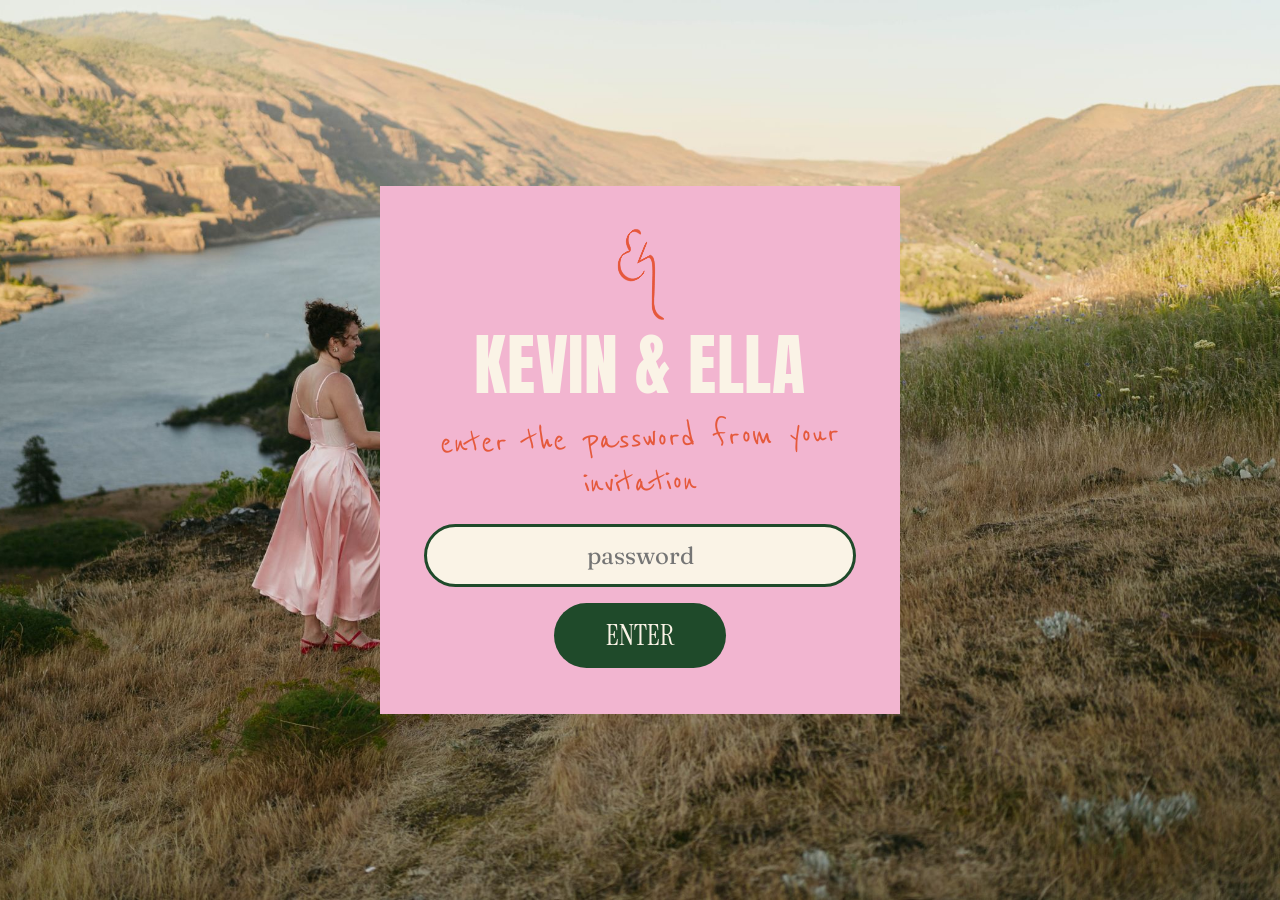
<file: index.html>
<!doctype html>
<html lang="en">
<head>
<meta charset="utf-8">
<meta name="viewport" content="width=device-width,initial-scale=1">
<title>Kevin &amp; Ella</title>
<meta name="robots" content="noindex">
<link rel="preconnect" href="https://fonts.googleapis.com"><link rel="preconnect" href="https://fonts.gstatic.com" crossorigin>
<link href="https://fonts.googleapis.com/css2?family=Anton&family=Instrument+Serif:ital@0;1&family=Fraunces:ital,wght@0,400;0,600;1,400&family=Reenie+Beanie&display=swap" rel="stylesheet">
<link rel="stylesheet" href="css/site.css">
<style>
.gate{position:relative;min-height:100vh;display:flex;align-items:center;justify-content:center;text-align:center;background:var(--green) url(img/hero.jpg) center/cover}
.card{position:relative;background:var(--pink);width:min(520px,90%);padding:40px 44px 46px;margin:60px 0}
.card h1{font-size:clamp(44px,5.6vw,68px);color:var(--paper);margin-top:8px}
.card .script{font-size:40px;line-height:1.1;color:var(--red);margin:18px 0 20px;transform:rotate(-1.5deg)}
.card input{text-align:center;font-size:24px;padding:14px 24px}
</style>
</head>
<body data-page="gate">
<main class="gate">
  <form class="card" id="gate">
    <div style="display:flex;justify-content:center;margin-bottom:6px" id="mono"></div>
    <h1 class="display">Kevin &amp; Ella</h1>
    <label class="script" for="pw" style="display:block">enter the password from your invitation</label>
    <input class="field" type="password" id="pw" autocomplete="off" placeholder="password">
    <button class="btn dark" type="submit" style="margin-top:16px;padding:14px 52px">ENTER</button>
    <div class="script note" id="bad" hidden>hmm, that's not it. check your invitation!</div>
  </form>
</main>
<script src="js/site.js"></script>
<script>
document.getElementById('mono').innerHTML = KE.monogram(96);
var next = new URLSearchParams(location.search).get('next') || 'home.html';
if (!/^[a-z-]+\.html$/.test(next) || next === 'index.html') next = 'home.html';
try { if (localStorage.getItem(KE.KEY) === '1') location.replace(next); } catch (e) {}
document.getElementById('gate').addEventListener('submit', function (e) {
  e.preventDefault();
  var btn = this.querySelector('button');
  btn.disabled = true;
  KE.checkPassword(document.getElementById('pw').value).then(function (ok) {
    if (ok) {
      try { localStorage.setItem(KE.KEY, '1'); } catch (err) {}
      location.href = next;
    } else {
      document.getElementById('bad').hidden = false;
      btn.disabled = false;
    }
  });
});
</script>
</body>
</html>
</file>
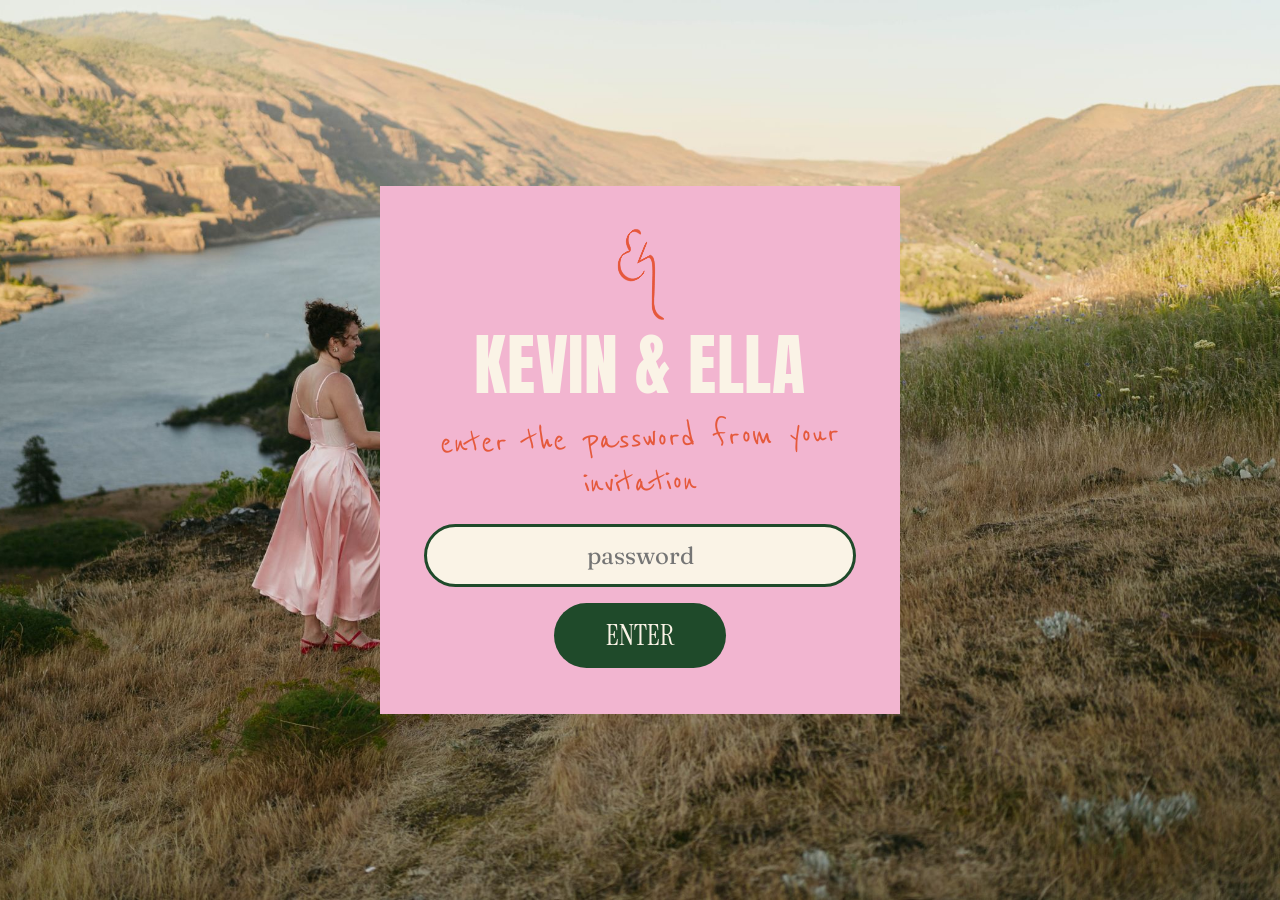
<file: faq.html>
<!doctype html>
<html lang="en">
<head>
<meta charset="utf-8">
<meta name="viewport" content="width=device-width,initial-scale=1">
<title>FAQs · Kevin &amp; Ella</title>
<meta name="robots" content="noindex">
<link rel="preconnect" href="https://fonts.googleapis.com"><link rel="preconnect" href="https://fonts.gstatic.com" crossorigin>
<link href="https://fonts.googleapis.com/css2?family=Anton&family=Instrument+Serif:ital@0;1&family=Fraunces:ital,wght@0,400;0,600;1,400&family=Reenie+Beanie&display=swap" rel="stylesheet">
<link rel="stylesheet" href="css/site.css">
<style>
.faqs{display:flex;flex-wrap:wrap;gap:30px;padding:56px 6% 0;align-items:flex-start}
.faqs details{flex:1 1 440px;border:4px solid;border-radius:44px;padding:22px 34px}
.faqs summary{cursor:pointer;font:30px "Instrument Serif",Georgia,serif}
.faqs summary .n{font:36px "Reenie Beanie",cursive;color:var(--red);margin-right:12px}
.faqs p{font:34px/1.1 "Reenie Beanie",cursive;color:var(--red);margin:12px 0 0}
</style>
</head>
<body data-page="faq">
<header id="topbar"></header>
<main>
  <header class="page-head bg-pink"><div class="script kicker">questions we've definitely been asked</div><h1 class="display">FAQs</h1></header>
  <section class="faqs">
    <details open style="border-color:var(--orange)"><summary><span class="n">01</span>What should I wear?</summary><p>[Dress code answer.]</p></details>
    <details style="border-color:var(--pink)"><summary><span class="n">02</span>Can I bring a plus-one?</summary><p>[Plus-one policy.]</p></details>
    <details style="border-color:var(--lime)"><summary><span class="n">03</span>Are kids invited?</summary><p>[Kids policy.]</p></details>
    <details style="border-color:var(--red)"><summary><span class="n">04</span>Where do I park?</summary><p>[Parking and transport.]</p></details>
    <details style="border-color:var(--pink)"><summary><span class="n">05</span>I have dietary needs.</summary><p>Add them to the allergies box on the <a href="rsvp.html">RSVP</a> for each person in your party.</p></details>
    <details style="border-color:var(--orange)"><summary><span class="n">06</span>When is the RSVP deadline?</summary><p>[DEADLINE.]</p></details>
  </section>
  <div style="padding:44px 6% 0"><span class="script" style="font-size:50px;color:var(--red)">still stuck? text us!</span></div>
</main>
<footer id="foot"></footer>
<script src="js/site.js"></script>
</body>
</html>
</file>
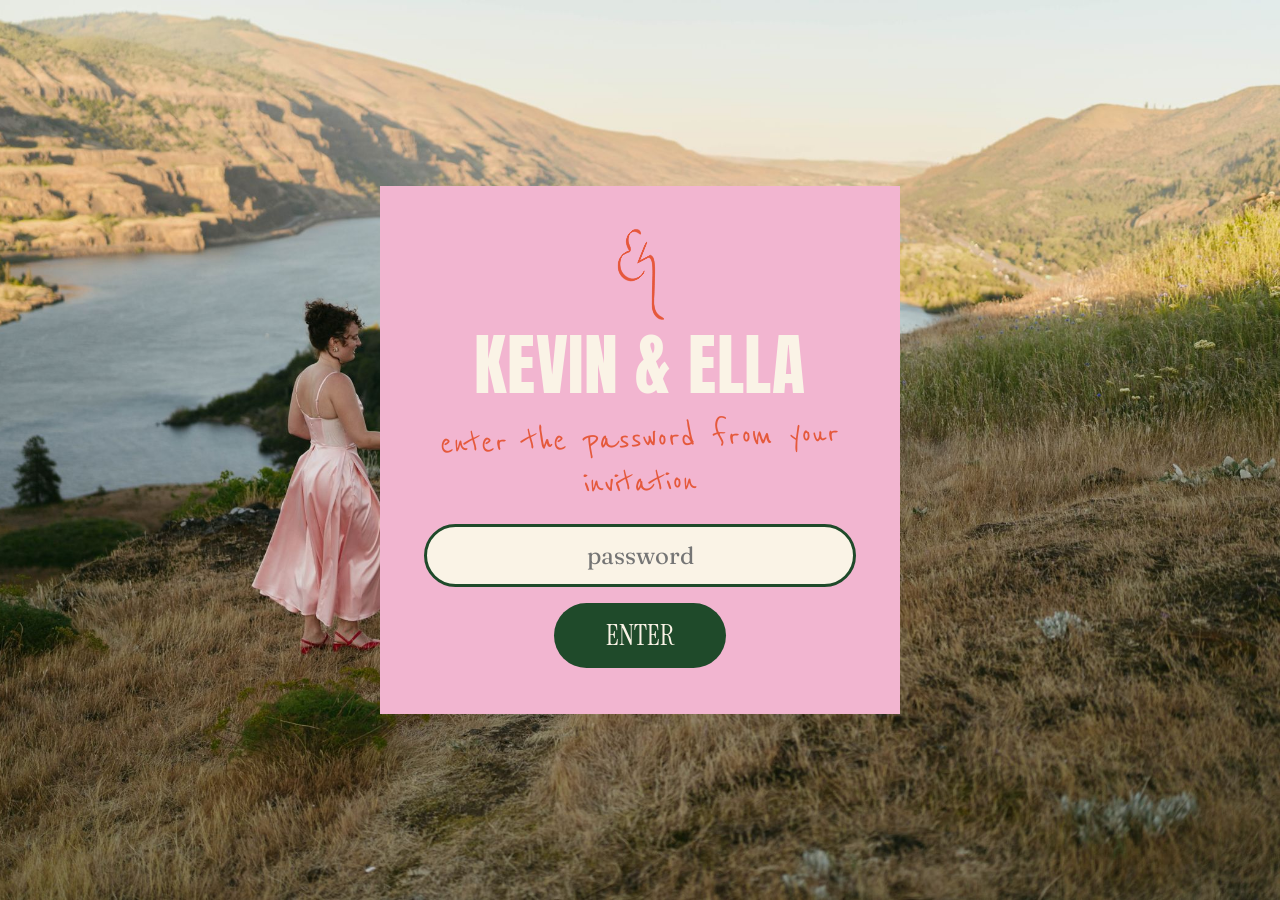
<file: home.html>
<!doctype html>
<html lang="en">
<head>
<meta charset="utf-8">
<meta name="viewport" content="width=device-width,initial-scale=1">
<title>Kevin &amp; Ella · July 11, 2027</title>
<meta name="robots" content="noindex">
<link rel="preconnect" href="https://fonts.googleapis.com"><link rel="preconnect" href="https://fonts.gstatic.com" crossorigin>
<link href="https://fonts.googleapis.com/css2?family=Anton&family=Instrument+Serif:ital@0;1&family=Fraunces:ital,wght@0,400;0,600;1,400&family=Reenie+Beanie&display=swap" rel="stylesheet">
<link rel="stylesheet" href="css/site.css">
<style>
.hero{position:relative;min-height:720px;display:flex;align-items:center;justify-content:center;overflow:hidden;background:var(--green)}
.hero>img{position:absolute;inset:0;width:100%;height:100%;object-fit:cover}
.hero .card{position:relative;background:var(--pink);width:min(520px,88%);padding:40px 44px 46px;margin:70px 0}
.hero .name{font-size:clamp(80px,11vw,150px);color:var(--paper)}
.hero .amp{font:clamp(60px,7vw,100px) "Instrument Serif",Georgia,serif;line-height:.8;margin:2px 0 2px 6px}
.save{background:var(--lime);padding:70px 6% 90px;display:flex;flex-wrap:wrap;gap:40px 6%;align-items:center}
</style>
</head>
<body data-page="home">
<header id="topbar"></header>
<main>
  <section class="hero">
    <img src="img/hero.jpg" alt="Kevin and Ella on a grassy hillside above the Columbia River">
    <div class="card">
      <div class="script" style="font-size:44px;transform:rotate(-3deg)">July 11, 2027 · white salmon, WA</div>
      <div style="margin-top:14px">
        <h1 class="display name">Kevin</h1>
        <div class="amp" aria-hidden="true">&amp;</div>
        <h1 class="display name">Ella</h1>
      </div>
      <div class="script" style="font-size:44px;color:var(--red);margin-top:22px;transform:rotate(-2deg)">invite you to celebrate their wedding</div>
    </div>
  </section>

  <section class="save">
    <div style="flex:1 1 420px">
      <div class="script" style="font-size:50px;color:var(--paper);transform:rotate(-3deg)">save the</div>
      <h2 class="display" style="font-size:clamp(90px,16vw,230px);color:var(--paper)">date</h2>
      <div class="script" style="font-size:44px;margin-top:14px">rocky hill · white salmon, washington</div>
    </div>
    <div style="flex:1 1 360px;max-width:460px">
      <div aria-hidden="true" style="position:relative;z-index:4;text-align:right;margin:0 0 -4px">
        <svg viewBox="0 0 260 150" width="230" style="display:inline-block;overflow:visible;margin-right:30px">
          <defs><filter id="rough" x="-5%" y="-5%" width="110%" height="110%"><feTurbulence type="fractalNoise" baseFrequency=".035" numOctaves="2" seed="3"/><feDisplacementMap in="SourceGraphic" scale="7"/></filter></defs>
          <g filter="url(#rough)" fill="none" stroke="#E5593C" stroke-width="4" stroke-linecap="round" stroke-linejoin="round"><path d="M110 74Q170 78 188 134M188 134l-18-24M188 134l16-26"/></g>
          <text x="20" y="56" font-family="Reenie Beanie, cursive" font-size="64" fill="#E5593C" transform="rotate(-6 20 56)">that's us!</text>
        </svg>
      </div>
      <div class="frame">
        <div class="pic" style="aspect-ratio:4/5"><img src="img/windsurf.jpg" alt="Kevin and Ella windsurfing on the Columbia River" style="object-position:52% 50%"></div>
      </div>
    </div>
  </section>

  <section class="blocks" style="margin-top:40px">
    <div class="block bg-pink"><h3>the day</h3><p>July 11, 2027 at Rocky Hill. See <a href="big-day.html">the big day</a> page for the full schedule.</p></div>
    <div class="block bg-orange"><h3>our story</h3><p>[A line or two about how Kevin and Ella met.]</p></div>
    <div class="block bg-red"><h3>dress code</h3><p>[DRESS CODE]</p></div>
  </section>

  <section class="strip" aria-label="Photo gallery">
    <div class="track" id="track"></div>
  </section>

  <div style="text-align:center;padding:56px 5% 0">
    <a class="btn" href="rsvp.html">RSVP</a>
    <a class="btn outline" href="registry.html" style="margin-left:12px">REGISTRY</a>
  </div>
</main>
<footer id="foot"></footer>
<script src="js/site.js"></script>
<script>
(function () {
  var html = '';
  for (var pass = 0; pass < 2; pass++)
    for (var i = 1; i <= 8; i++)
      html += '<img src="img/gallery-' + i + '.jpg" alt="' + (pass ? '' : 'Kevin and Ella engagement photo') + '"' + (pass ? ' aria-hidden="true"' : '') + ' loading="lazy">';
  document.getElementById('track').innerHTML = html;
})();
</script>
</body>
</html>
</file>
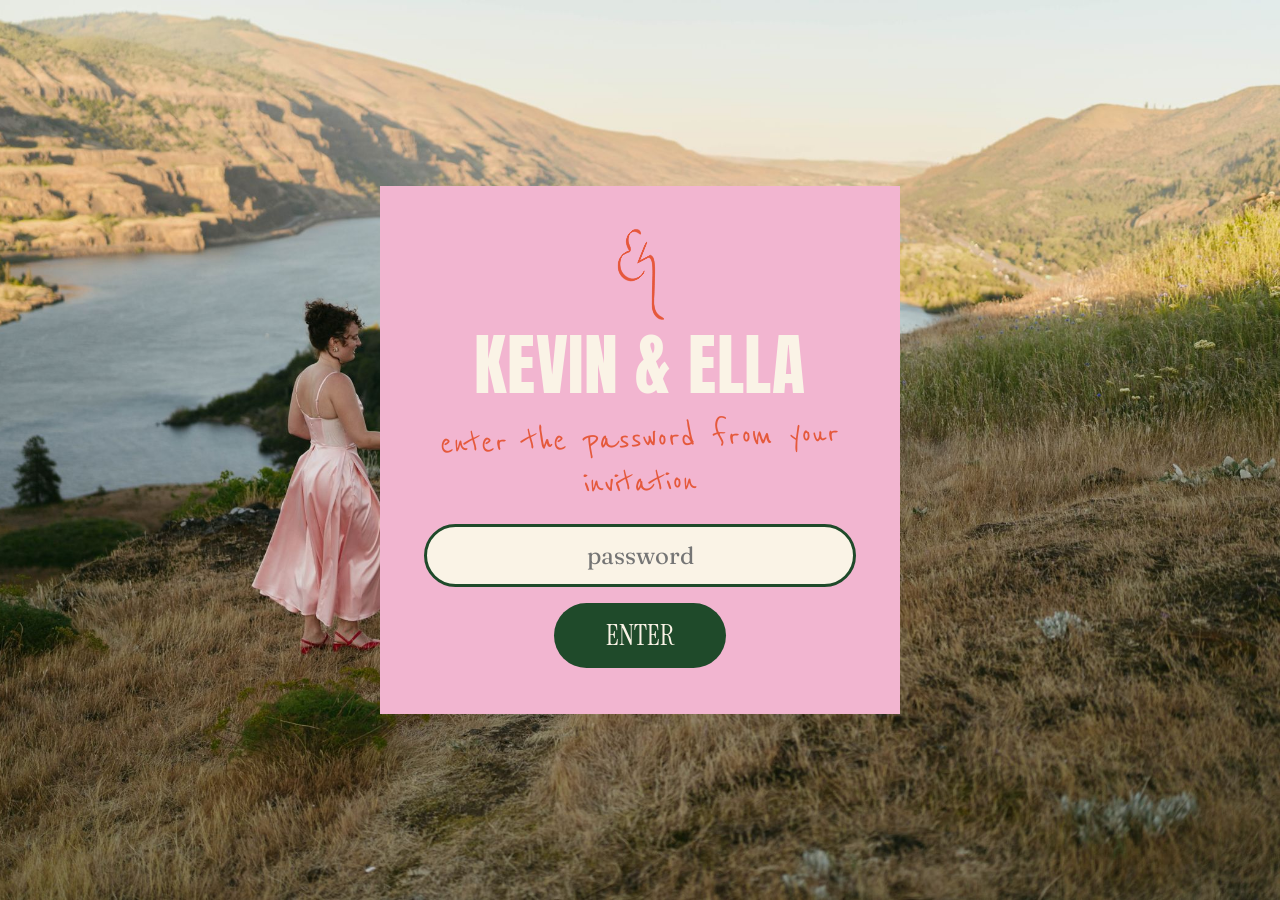
<file: registry.html>
<!doctype html>
<html lang="en">
<head>
<meta charset="utf-8">
<meta name="viewport" content="width=device-width,initial-scale=1">
<title>Registry · Kevin &amp; Ella</title>
<meta name="robots" content="noindex">
<link rel="preconnect" href="https://fonts.googleapis.com"><link rel="preconnect" href="https://fonts.gstatic.com" crossorigin>
<link href="https://fonts.googleapis.com/css2?family=Anton&family=Instrument+Serif:ital@0;1&family=Fraunces:ital,wght@0,400;0,600;1,400&family=Reenie+Beanie&display=swap" rel="stylesheet">
<link rel="stylesheet" href="css/site.css">
<style>
.reg-bar{margin:50px 6% 0;background:var(--green);color:var(--paper);border-radius:40px;padding:26px 34px;display:flex;flex-wrap:wrap;gap:16px;align-items:center;justify-content:space-between}
.items{display:flex;flex-wrap:wrap;gap:50px 40px;padding:50px 6% 0;justify-content:center}
.item{flex:1 1 280px;max-width:400px}
.item .tile{border:4px solid var(--green);aspect-ratio:1/1;display:flex;align-items:center;justify-content:center;text-align:center;padding:24px;font-size:54px;line-height:1}
.item .nm{font:italic 26px/1.2 Fraunces,Georgia,serif;margin-top:14px}
.item .pr{font-size:42px;color:var(--red)}
.small-btn{display:inline-block;background:var(--green);color:var(--paper);font:20px "Instrument Serif",Georgia,serif;padding:10px 24px;border-radius:99px;text-decoration:none;margin-top:6px}
</style>
</head>
<body data-page="registry">
<header id="topbar"></header>
<main>
  <header class="page-head bg-red"><div class="script kicker">no pressure... but if you insist</div><h1 class="display">Registry</h1></header>

  <div class="reg-bar">
    <div><div class="serif" style="font-size:30px;color:var(--pink)">our crate &amp; barrel registry</div><div style="font-size:20px">Registry #7657447 · Ella Mudry &amp; Kevin Johnston</div></div>
    <a href="https://www.crateandbarrel.com/gift-registry/ella-mudry-and-kevin-johnston/r7657447" target="_blank" rel="noopener" class="serif" style="background:var(--lime);color:var(--green);font-size:22px;padding:12px 30px;border-radius:99px;text-decoration:none">OPEN FULL REGISTRY →</a>
  </div>

  <section class="items">
    <div class="item">
      <div class="tile script bg-pink">Vitamix Explorian E320 Blender</div>
      <div class="nm">Vitamix Explorian E320 Blender</div>
      <div class="pr script">$379.95</div>
      <a class="small-btn" href="https://www.crateandbarrel.com/gift-registry/ella-mudry-and-kevin-johnston/r7657447" target="_blank" rel="noopener">VIEW ON CRATE &amp; BARREL →</a>
    </div>
    <div class="item">
      <div class="tile script bg-lime">KitchenAid Artisan</div>
      <div class="nm">KitchenAid Artisan Series Butter Yellow 5-Quart Tilt-Head Stand Mixer</div>
      <div class="pr script">$499.95</div>
      <a class="small-btn" href="https://www.crateandbarrel.com/gift-registry/ella-mudry-and-kevin-johnston/r7657447" target="_blank" rel="noopener">VIEW ON CRATE &amp; BARREL →</a>
    </div>
  </section>

  <div style="margin:50px 6% 0;border:4px solid var(--orange);border-radius:999px;padding:20px 40px;text-align:center">
    <span class="serif" style="font-size:34px;color:var(--red)">prefer a gift card?</span>
    <span style="font:italic 22px Fraunces,Georgia,serif">Crate &amp; Barrel and CB2 gift cards (regular or eGift) are available on the registry page.</span>
  </div>
</main>
<footer id="foot"></footer>
<script src="js/site.js"></script>
</body>
</html>
</file>
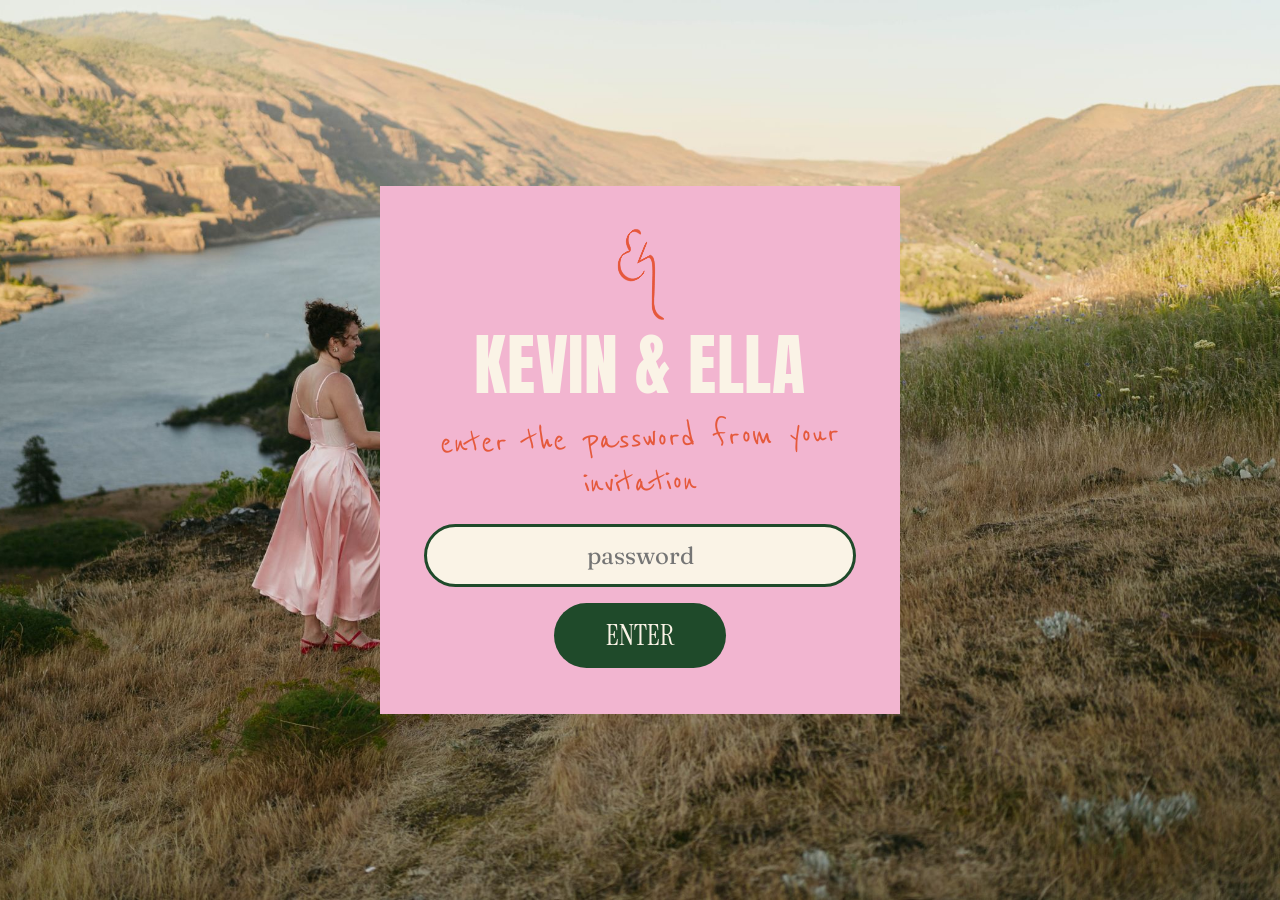
<file: rsvp.html>
<!doctype html>
<html lang="en">
<head>
<meta charset="utf-8">
<meta name="viewport" content="width=device-width,initial-scale=1">
<title>RSVP · Kevin &amp; Ella</title>
<meta name="robots" content="noindex">
<link rel="preconnect" href="https://fonts.googleapis.com"><link rel="preconnect" href="https://fonts.gstatic.com" crossorigin>
<link href="https://fonts.googleapis.com/css2?family=Anton&family=Instrument+Serif:ital@0;1&family=Fraunces:ital,wght@0,400;0,600;1,400&family=Reenie+Beanie&display=swap" rel="stylesheet">
<link rel="stylesheet" href="css/site.css">
<style>
.wrap{display:flex;justify-content:center;padding:56px 6% 0}
.box{flex:1 1 460px;max-width:720px;background:var(--paper);border:4px solid var(--orange);border-radius:40px;padding:40px}
.lbl{display:block;font:600 20px Fraunces,Georgia,serif;margin-bottom:6px}
.findrow{display:flex;flex-wrap:wrap;gap:12px}
.findrow .field{flex:1 1 240px}
.findrow button{font-size:26px;padding:10px 30px}
#found{border-top:3px dashed var(--orange);margin-top:26px;padding-top:22px}
.person{border:4px solid var(--pink);border-radius:28px;padding:18px 22px;margin:0 0 16px}
.person.extra{border-style:dashed;border-color:var(--lime)}
.person legend{font-size:34px;padding:0 6px}
.choices{margin:10px 0}
.choices label{display:inline-block;cursor:pointer;margin:0 8px 8px 0}
.choices input{position:absolute;opacity:0}
.choices span{display:inline-block;border:3px solid var(--green);border-radius:99px;padding:8px 18px}
.choices input:checked+span{background:var(--green);color:var(--paper)}
.choices .no input:checked+span{background:var(--red);border-color:var(--red)}
.choices input:focus-visible+span{outline:3px solid var(--red);outline-offset:3px}
.sr{position:absolute;width:1px;height:1px;overflow:hidden;clip:rect(0 0 0 0)}
button[disabled]{opacity:.6;cursor:wait}
@media (max-width:640px){.box{padding:26px 20px}}
</style>
</head>
<body data-page="rsvp">
<header id="topbar"></header>
<main>
  <header class="page-head bg-orange"><div class="script kicker">will you come party with us?</div><h1 class="display">RSVP</h1></header>
  <section class="wrap">
    <div class="box">
      <form id="find">
        <label class="lbl" for="q">Find your invitation</label>
        <div class="findrow">
          <input class="field" id="q" autocomplete="name" placeholder="Type your full name" required minlength="3">
          <button class="btn dark" id="findbtn" type="submit">find me</button>
        </div>
      </form>
      <div class="script note" id="notfound" hidden>hmm, we can't find that name. try the name on your invitation, or text us!</div>
      <div class="script note" id="err" hidden role="alert"></div>

      <form id="reply" hidden>
        <div id="found" hidden>
          <div class="script" id="greeting" style="font-size:54px;line-height:1;color:var(--red);transform:rotate(-2deg)"></div>
          <div id="addl" style="font:italic 22px/1.35 Fraunces,Georgia,serif;margin:8px 0 20px"></div>
          <div id="people"></div>
          <label class="lbl" style="margin-top:4px">Email
            <input class="field" type="email" id="email" autocomplete="email" placeholder="you@email.com" style="margin-top:6px">
          </label>
          <label class="lbl" style="margin:18px 0 22px">Note for the couple
            <textarea class="field" id="note" placeholder="Say something nice or silly" style="margin-top:6px"></textarea>
          </label>
          <button class="btn" id="send" type="submit">SEND IT</button>
          <div class="script note" id="need" hidden role="alert">please pick accepts or declines for everyone listed.</div>
          <div class="script note" id="saved" hidden role="status">saved! search your name again any time to change your answers.</div>
        </div>
      </form>
    </div>
  </section>
</main>
<footer id="foot"></footer>
<script src="js/site.js"></script>
<script src="js/rsvp.js"></script>
<script>
// show the reply form whenever the "found" block is shown
new MutationObserver(function () { document.getElementById('reply').hidden = document.getElementById('found').hidden; })
  .observe(document.getElementById('found'), { attributes: true, attributeFilter: ['hidden'] });
</script>
</body>
</html>
</file>
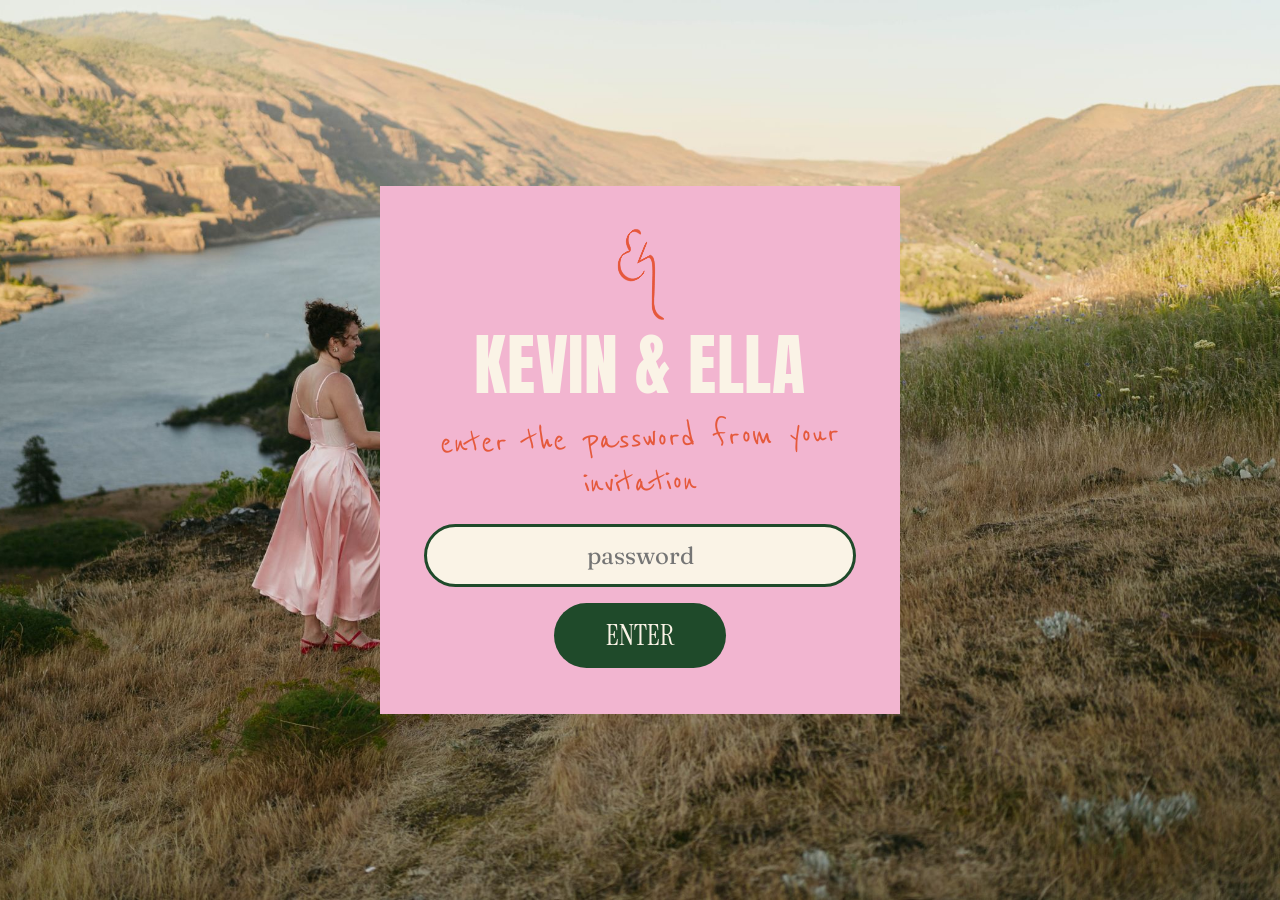
<file: story.html>
<!doctype html>
<html lang="en">
<head>
<meta charset="utf-8">
<meta name="viewport" content="width=device-width,initial-scale=1">
<title>Our story · Kevin &amp; Ella</title>
<meta name="robots" content="noindex">
<link rel="preconnect" href="https://fonts.googleapis.com"><link rel="preconnect" href="https://fonts.gstatic.com" crossorigin>
<link href="https://fonts.googleapis.com/css2?family=Anton&family=Instrument+Serif:ital@0;1&family=Fraunces:ital,wght@0,400;0,600;1,400&family=Reenie+Beanie&display=swap" rel="stylesheet">
<link rel="stylesheet" href="css/site.css">
<style>
.film{padding:70px 6% 0;display:flex;justify-content:center}
.film .frame{width:100%;max-width:1100px;transform:rotate(-1deg)}
.film video{display:block;width:100%;height:auto;aspect-ratio:16/9;background:var(--green);border:6px solid var(--paper)}
.film-cap{text-align:center;font-size:44px;color:var(--red);margin-top:34px;transform:rotate(-2deg)}
@media (max-width:640px){.film{padding:40px 4% 0}.film .frame{padding:10px;transform:none}.film-cap{font-size:34px}}
</style>
</head>
<body data-page="story">
<header id="topbar"></header>
<main>
  <header class="page-head bg-pink"><div class="script kicker">how we got here</div><h1 class="display">Our story</h1></header>

  <section class="film">
    <div class="frame">
      <video controls playsinline preload="metadata" poster="img/our-story-poster.jpg">
        <source src="video/our-story.mp4" type="video/mp4">
        Your browser can't play this video.
      </video>
    </div>
  </section>
  <div class="script film-cap">press play &amp; turn the sound up</div>

  <div style="text-align:center;padding:70px 5% 0"><a class="btn" href="rsvp.html">RSVP</a></div>
</main>
<footer id="foot"></footer>
<script src="js/site.js"></script>
</body>
</html>
</file>
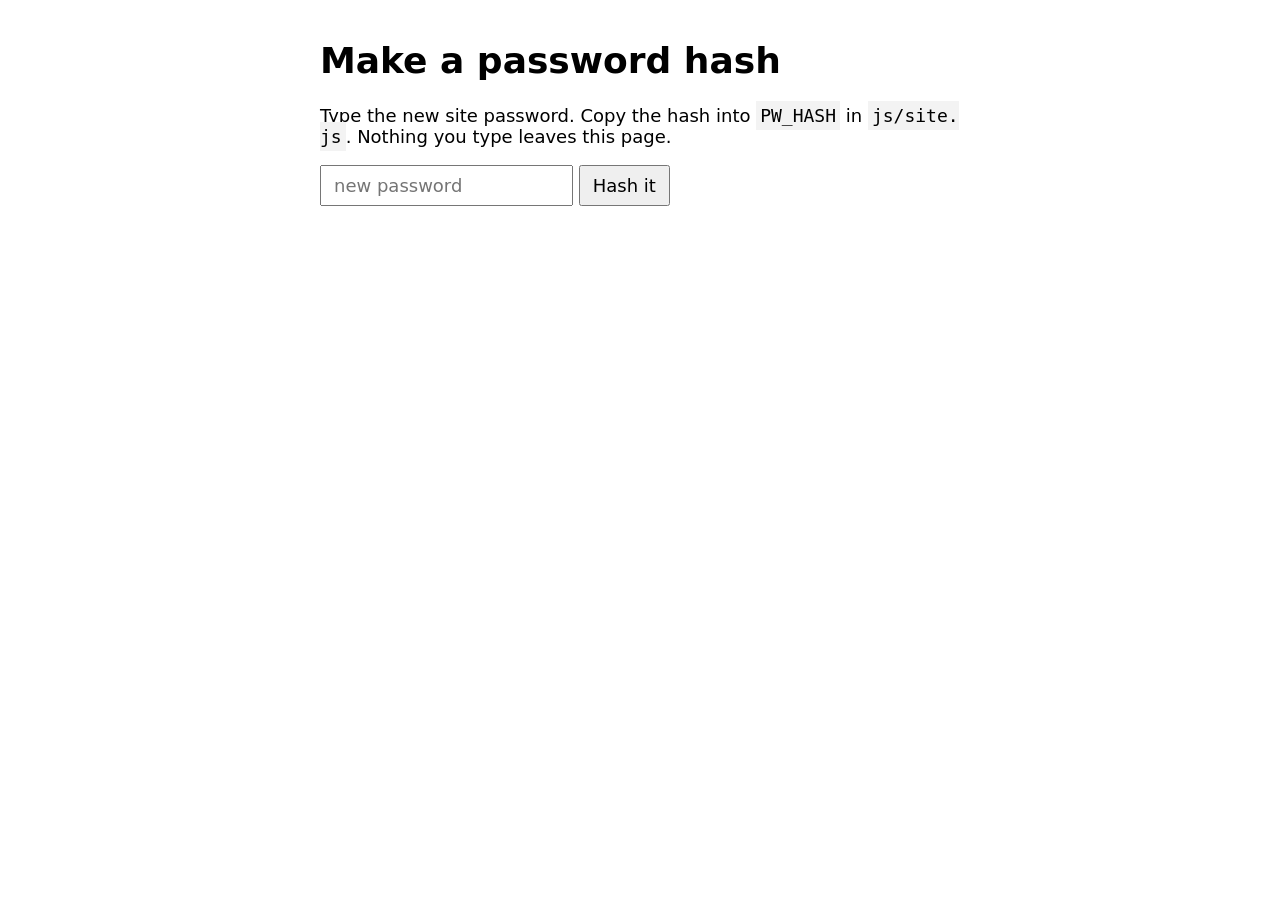
<file: tools/hash-password.html>
<!doctype html>
<html lang="en"><head><meta charset="utf-8"><meta name="viewport" content="width=device-width,initial-scale=1">
<title>Make a password hash</title><meta name="robots" content="noindex">
<style>body{font:18px system-ui,sans-serif;max-width:640px;margin:40px auto;padding:0 20px}input,button{font:inherit;padding:8px 12px}code{word-break:break-all;background:#f3f3f3;padding:4px}</style></head>
<body>
<h1>Make a password hash</h1>
<p>Type the new site password. Copy the hash into <code>PW_HASH</code> in <code>js/site.js</code>. Nothing you type leaves this page.</p>
<input id="pw" type="text" autocomplete="off" placeholder="new password"> <button id="go">Hash it</button>
<p id="out"></p>
<script>
var SALT = 'kevin-and-ella-2027', ITER = 200000; // must match js/site.js
document.getElementById('go').onclick = function () {
  var enc = new TextEncoder(), pw = document.getElementById('pw').value.trim().toLowerCase();
  crypto.subtle.importKey('raw', enc.encode(pw), 'PBKDF2', false, ['deriveBits'])
    .then(function (k) { return crypto.subtle.deriveBits({ name: 'PBKDF2', hash: 'SHA-256', salt: enc.encode(SALT), iterations: ITER }, k, 256); })
    .then(function (b) {
      var h = Array.prototype.map.call(new Uint8Array(b), function (x) { return ('0' + x.toString(16)).slice(-2); }).join('');
      document.getElementById('out').innerHTML = 'PW_HASH = <code>' + h + '</code>';
    });
};
</script>
</body></html>
</file>
<file: css/site.css>
:root{
  --cream:#F4EAD2; --paper:#FAF3E6; --green:#1F4A2A; --pink:#F2B5D0;
  --lime:#BFC94B; --orange:#EDA23F; --red:#E5593C;
}
*{box-sizing:border-box}
html{scroll-behavior:smooth}
body{margin:0;font-family:Fraunces,Georgia,serif;font-size:21px;color:var(--green);background:var(--cream);overflow-x:hidden}
a{color:inherit}
img{max-width:100%}
.script{font-family:"Reenie Beanie",cursive;font-weight:400}
.serif{font-family:"Instrument Serif",Georgia,serif;font-weight:400}
.display{margin:0;font-family:Anton,Impact,sans-serif;text-transform:uppercase;line-height:1;letter-spacing:.01em;font-weight:400}

/* top bar */
.topbar{display:flex;flex-wrap:wrap;gap:12px 24px;align-items:center;justify-content:space-between;padding:22px 5%;position:relative;z-index:3}
.topbar .logo{display:block;line-height:0}
.topbar nav{display:flex;flex-wrap:wrap;gap:6px;font-size:22px}
.topbar nav a{text-decoration:none;padding:6px 16px;border-radius:99px}
.topbar nav a:hover{background:rgba(229,89,60,.15)}
.topbar nav a[aria-current="page"]{background:var(--red);color:var(--paper)}

/* page headers */
.page-head{background:var(--lime);padding:34px 5% 56px}
.page-head .kicker{font-size:44px;color:var(--paper);transform:rotate(-3deg);display:inline-block}
.page-head h1{font-size:clamp(64px,12vw,160px);color:var(--paper)}

/* buttons */
.btn{display:inline-block;background:var(--red);color:var(--paper);font:28px "Instrument Serif",Georgia,serif;padding:16px 46px;border-radius:99px;text-decoration:none;border:0;cursor:pointer}
.btn.outline{background:none;color:var(--green);border:4px solid var(--green);padding:12px 42px}
.btn.dark{background:var(--green)}
.btn:focus-visible,input:focus-visible,textarea:focus-visible,a:focus-visible,summary:focus-visible{outline:3px solid var(--red);outline-offset:3px}

/* blocks */
.blocks{display:flex;flex-wrap:wrap}
.block{flex:1 1 280px;padding:34px 32px}
.block h3{font:32px "Instrument Serif",Georgia,serif;margin:0 0 10px;font-weight:400}
.block p{font-size:22px;line-height:1.4;margin:0}
.bg-pink{background:var(--pink)} .bg-orange{background:var(--orange)} .bg-red{background:var(--red)} .bg-red h3{color:var(--paper)}
.bg-lime{background:var(--lime)} .bg-green{background:var(--green);color:var(--paper)}

/* patterned photo frames */
.frame{position:relative;padding:18px;background:repeating-conic-gradient(var(--red) 0 25%,var(--pink) 0 50%) 0 0/30px 30px;transform:rotate(-1.5deg);box-shadow:8px 8px 0 var(--green)}
.frame.alt{background:repeating-conic-gradient(var(--lime) 0 25%,var(--green) 0 50%) 0 0/30px 30px}
.frame .pic{position:relative;overflow:hidden;border:6px solid var(--paper);background:var(--green)}
.frame .pic img{position:absolute;inset:0;width:100%;height:100%;object-fit:cover}

/* footer */
.site-foot{margin-top:72px;background:linear-gradient(rgba(31,74,42,.72),rgba(31,74,42,.72)),url(../img/footer.jpg) center/cover;text-align:center;padding:64px 5% 56px;color:var(--paper)}
.site-foot h2{font-size:clamp(48px,8vw,110px);color:var(--pink)}
.site-foot .script{font-size:clamp(32px,4vw,48px);color:var(--orange);margin-top:10px;transform:rotate(-2deg)}

/* gallery strip */
@keyframes ke-slide{from{transform:translateX(0)}to{transform:translateX(-50%)}}
.strip{overflow:hidden;margin-top:70px}
.strip .track{display:flex;width:max-content;animation:ke-slide 48s linear infinite}
.strip .track:hover{animation-play-state:paused}
.strip img{display:block;flex:0 0 auto;height:380px;width:auto;margin-right:12px}
@media (prefers-reduced-motion:reduce){.strip .track{animation:none}.strip{overflow-x:auto}}

/* forms */
.field{display:block;width:100%;padding:12px 22px;border:3px solid var(--green);border-radius:99px;font:inherit;background:var(--paper);color:var(--green)}
textarea.field{border-radius:28px;height:90px}
.note{font-size:36px;color:var(--red);margin-top:14px}

@media (max-width:640px){
  body{font-size:19px}
  .topbar nav{font-size:19px}
  .strip img{height:240px}
}
</file>
